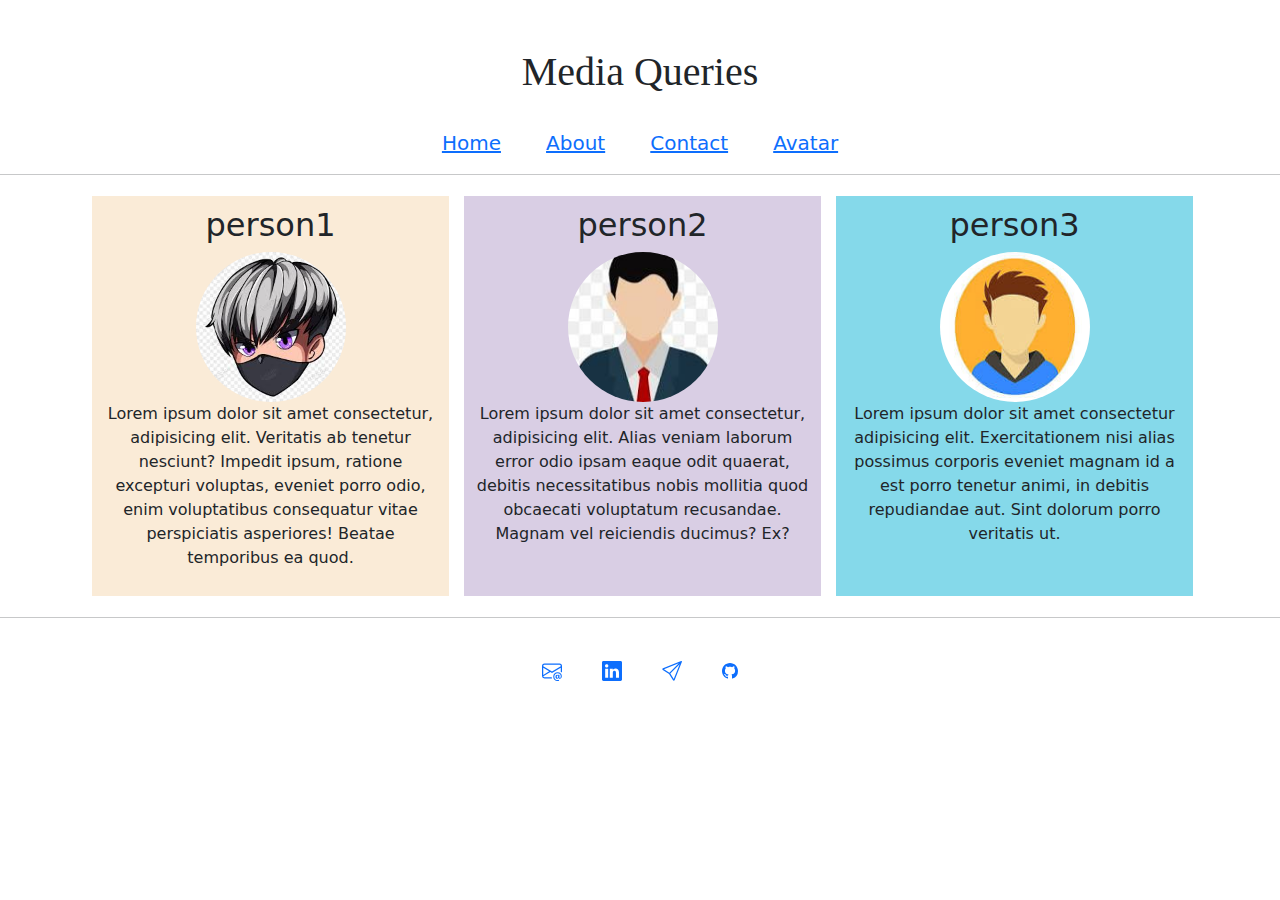
<file: index.html>
<!DOCTYPE html>
<html lang="en">
<head>
    <meta charset="UTF-8">
    <meta name="viewport" content="width=device-width, initial-scale=1.0">
    <title>myWebsit</title>
    <link rel="stylesheet" href="style.css">
    <link href="https://cdn.jsdelivr.net/npm/bootstrap@5.3.3/dist/css/bootstrap.min.css" rel="stylesheet" integrity="sha384-QWTKZyjpPEjISv5WaRU9OFeRpok6YctnYmDr5pNlyT2bRjXh0JMhjY6hW+ALEwIH" crossorigin="anonymous">
</head>
<body>
    <br><br>
    <h1>Media Queries</h1><br>
    <div class="hyper-link">
        <a href="index.html">Home</a>
        <a href="./more/about.html">About</a>
        <a href="./more/contact.html">Contact</a>
        <a href="./more/avatar.html">Avatar</a>
    </div>
    <hr>
    <div class="container">
        
        <div class="list" id="p1">
            <h2>person1</h2>
            <a href="https://lovepik.com/images/avatar.html"><img src="./image/image1.jpg" alt=""></a>
            <p>Lorem ipsum dolor sit amet consectetur, adipisicing elit. Veritatis ab tenetur nesciunt? Impedit ipsum, ratione excepturi voluptas, eveniet porro odio, enim voluptatibus consequatur vitae perspiciatis asperiores! Beatae temporibus ea quod.</p>
        </div>
        
        <div class="list" id="p2">
            <h2>person2</h2>
            <a href="https://pngtree.com/so/avatar"><img src="./image/image2.png" alt=""></a>
            <p>Lorem ipsum dolor sit amet consectetur, adipisicing elit. Alias veniam laborum error odio ipsam eaque odit quaerat, debitis necessitatibus nobis mollitia quod obcaecati voluptatum recusandae. Magnam vel reiciendis ducimus? Ex?</p>
        </div>
        
        <div class="list" id="p3">
            <h2>person3</h2>
            <a href="https://pngtree.com/so/male-avatar"><img src="./image/image3.png" alt=""></a>
            <p>Lorem ipsum dolor sit amet consectetur adipisicing elit. Exercitationem nisi alias possimus corporis eveniet magnam id a est porro tenetur animi, in debitis repudiandae aut. Sint dolorum porro veritatis ut.</p>
        </div>
     </div><hr>
     <div class="footer">
             <a href="mailto:biniyam1177@gmail.com"><svg xmlns="http://www.w3.org/2000/svg" width="20" height="20" fill="currentColor" class="bi bi-envelope-at" viewBox="0 0 16 16">
                <path d="M2 2a2 2 0 0 0-2 2v8.01A2 2 0 0 0 2 14h5.5a.5.5 0 0 0 0-1H2a1 1 0 0 1-.966-.741l5.64-3.471L8 9.583l7-4.2V8.5a.5.5 0 0 0 1 0V4a2 2 0 0 0-2-2zm3.708 6.208L1 11.105V5.383zM1 4.217V4a1 1 0 0 1 1-1h12a1 1 0 0 1 1 1v.217l-7 4.2z"/>
                <path d="M14.247 14.269c1.01 0 1.587-.857 1.587-2.025v-.21C15.834 10.43 14.64 9 12.52 9h-.035C10.42 9 9 10.36 9 12.432v.214C9 14.82 10.438 16 12.358 16h.044c.594 0 1.018-.074 1.237-.175v-.73c-.245.11-.673.18-1.18.18h-.044c-1.334 0-2.571-.788-2.571-2.655v-.157c0-1.657 1.058-2.724 2.64-2.724h.04c1.535 0 2.484 1.05 2.484 2.326v.118c0 .975-.324 1.39-.639 1.39-.232 0-.41-.148-.41-.42v-2.19h-.906v.569h-.03c-.084-.298-.368-.63-.954-.63-.778 0-1.259.555-1.259 1.4v.528c0 .892.49 1.434 1.26 1.434.471 0 .896-.227 1.014-.643h.043c.118.42.617.648 1.12.648m-2.453-1.588v-.227c0-.546.227-.791.573-.791.297 0 .572.192.572.708v.367c0 .573-.253.744-.564.744-.354 0-.581-.215-.581-.8Z"/>
              </svg></a>
              <a href="https://www.linkedin.com/public-profile/settings?lipi=urn%3Ali%3Apage%3Ad_flagship3_profile_self_edit_contact-info%3Bav1OumM9SiKH154ysy53YQ%3D%3D" target="_blank"><svg xmlns="http://www.w3.org/2000/svg" width="20" height="20" fill="currentColor" class="bi bi-linkedin" viewBox="0 0 16 16">
                <path d="M0 1.146C0 .513.526 0 1.175 0h13.65C15.474 0 16 .513 16 1.146v13.708c0 .633-.526 1.146-1.175 1.146H1.175C.526 16 0 15.487 0 14.854zm4.943 12.248V6.169H2.542v7.225zm-1.2-8.212c.837 0 1.358-.554 1.358-1.248-.015-.709-.52-1.248-1.342-1.248S2.4 3.226 2.4 3.934c0 .694.521 1.248 1.327 1.248zm4.908 8.212V9.359c0-.216.016-.432.08-.586.173-.431.568-.878 1.232-.878.869 0 1.216.662 1.216 1.634v3.865h2.401V9.25c0-2.22-1.184-3.252-2.764-3.252-1.274 0-1.845.7-2.165 1.193v.025h-.016l.016-.025V6.169h-2.4c.03.678 0 7.225 0 7.225z"/>
              </svg></a>
              <a href="https://t.me/Bini1177" target="_blank"><svg xmlns="http://www.w3.org/2000/svg" width="20" height="20" fill="currentColor" class="bi bi-send" viewBox="0 0 16 16">
                <path d="M15.854.146a.5.5 0 0 1 .11.54l-5.819 14.547a.75.75 0 0 1-1.329.124l-3.178-4.995L.643 7.184a.75.75 0 0 1 .124-1.33L15.314.037a.5.5 0 0 1 .54.11ZM6.636 10.07l2.761 4.338L14.13 2.576zm6.787-8.201L1.591 6.602l4.339 2.76z"/>
              </svg></a>
              <a href="https://github.com/biniyam3575"><svg xmlns="http://www.w3.org/2000/svg" width="16" height="16" fill="currentColor" class="bi bi-github" viewBox="0 0 16 16">
                <path d="M8 0C3.58 0 0 3.58 0 8c0 3.54 2.29 6.53 5.47 7.59.4.07.55-.17.55-.38 0-.19-.01-.82-.01-1.49-2.01.37-2.53-.49-2.69-.94-.09-.23-.48-.94-.82-1.13-.28-.15-.68-.52-.01-.53.63-.01 1.08.58 1.23.82.72 1.21 1.87.87 2.33.66.07-.52.28-.87.51-1.07-1.78-.2-3.64-.89-3.64-3.95 0-.87.31-1.59.82-2.15-.08-.2-.36-1.02.08-2.12 0 0 .67-.21 2.2.82.64-.18 1.32-.27 2-.27s1.36.09 2 .27c1.53-1.04 2.2-.82 2.2-.82.44 1.1.16 1.92.08 2.12.51.56.82 1.27.82 2.15 0 3.07-1.87 3.75-3.65 3.95.29.25.54.73.54 1.48 0 1.07-.01 1.93-.01 2.2 0 .21.15.46.55.38A8.01 8.01 0 0 0 16 8c0-4.42-3.58-8-8-8"/>
              </svg></a>
     </div>
</body>
</html>
</file>
<file: style.css>
.container{
    display: flex;
}
.list{
    width: 40%;
    text-align: center;
    margin: 5px;
    margin-left: 10px;
    padding:10px;
}
img:hover{
    transform: scale(1.2);
}
#p1{
   background-color: antiquewhite; 
}
#p2{
    background-color: rgb(217, 206, 228);
}
#p3{
    background-color: rgb(133, 217, 234);
}
h1{
    text-align: center;
    font-size: 50px;
    font-family: Georgia, 'Times New Roman', Times, serif;
}
img{
    border-radius: 50%;
    height: 150px;
    width: 150px;
}
.hyper-link{
    text-align: center;
}
a{
    margin: 20px;
    color: rgb(178, 39, 242);
    font-size: 20px;
}
.footer{
     display: flex;
     justify-content: center;
     margin-bottom: 30px;
    
}
@media (max-width: 800px){
    h1{
        font-size: 30px;
    }
    a{
        font-size: 15px;
    }
    .container{
        display: block;
        margin-right: 20px;
    }
    .list{
        width: 95%;
        text-align: center;
    }
}
</file>
